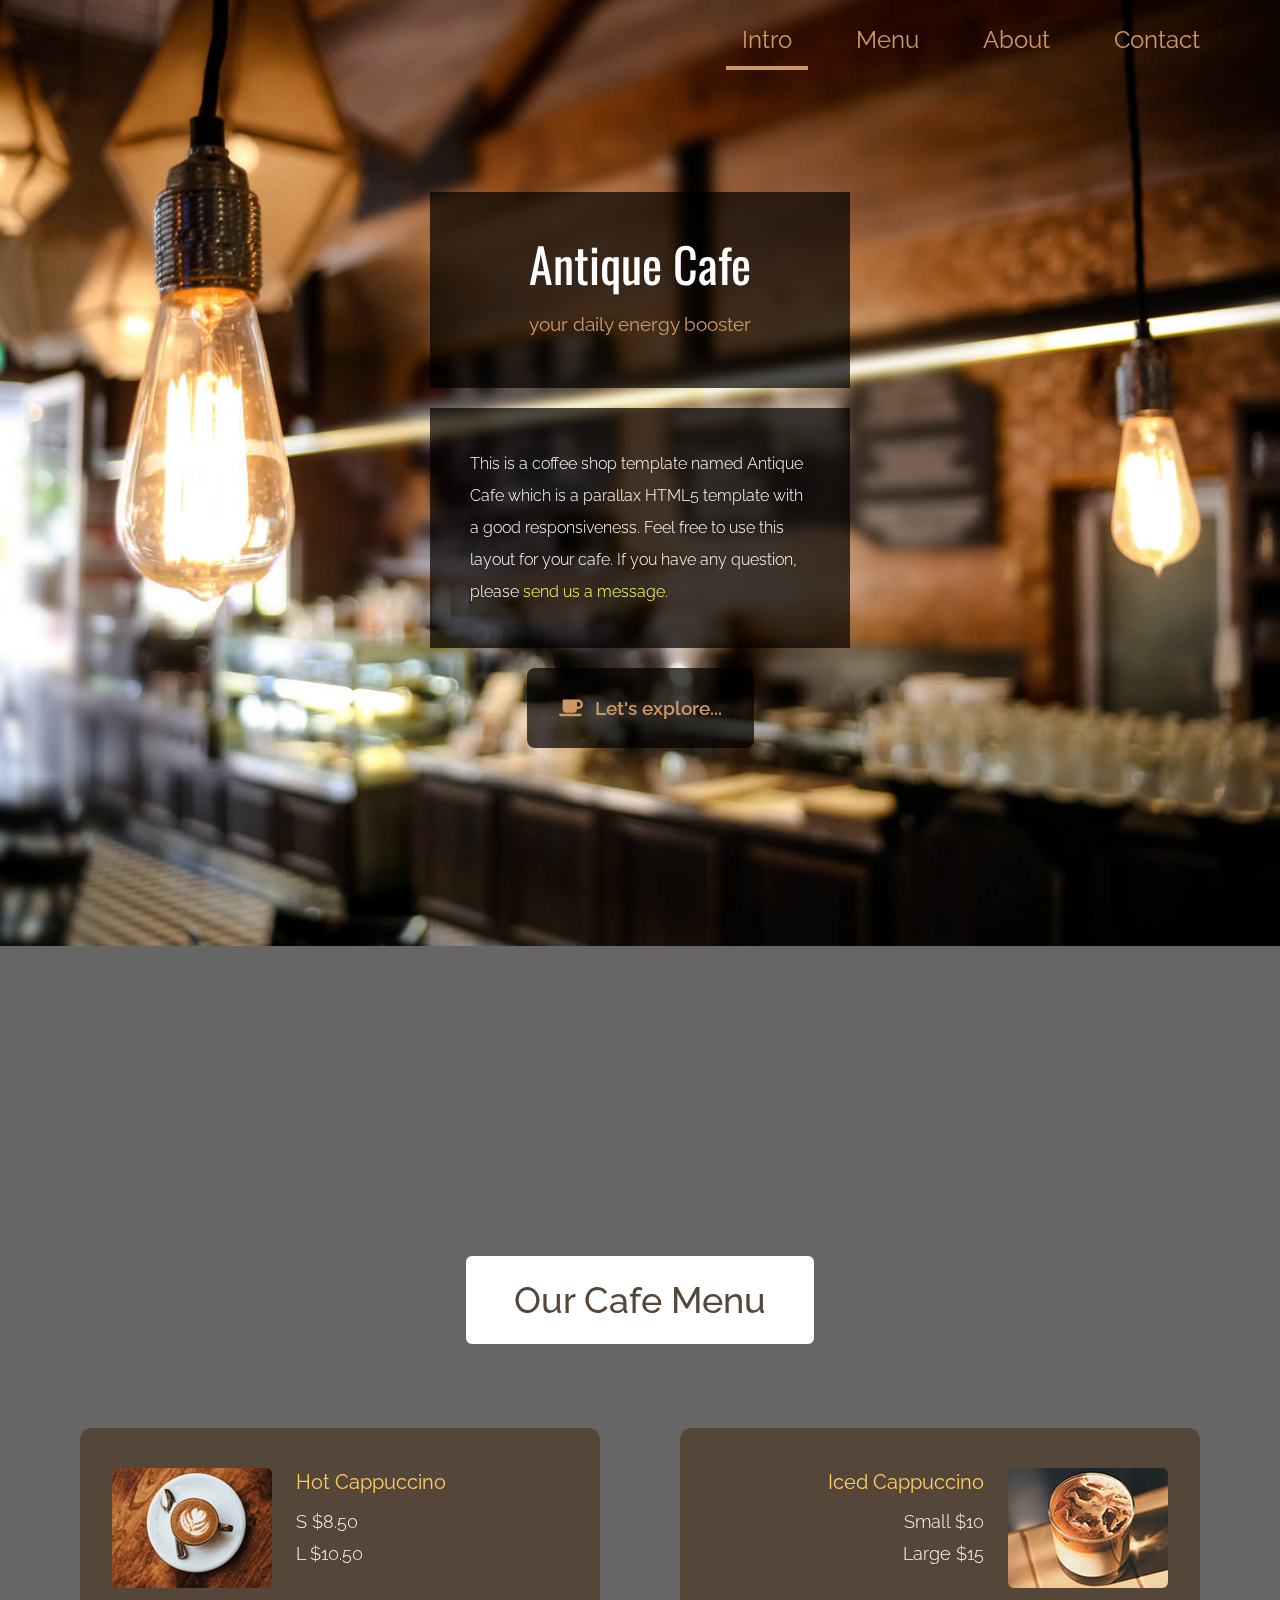
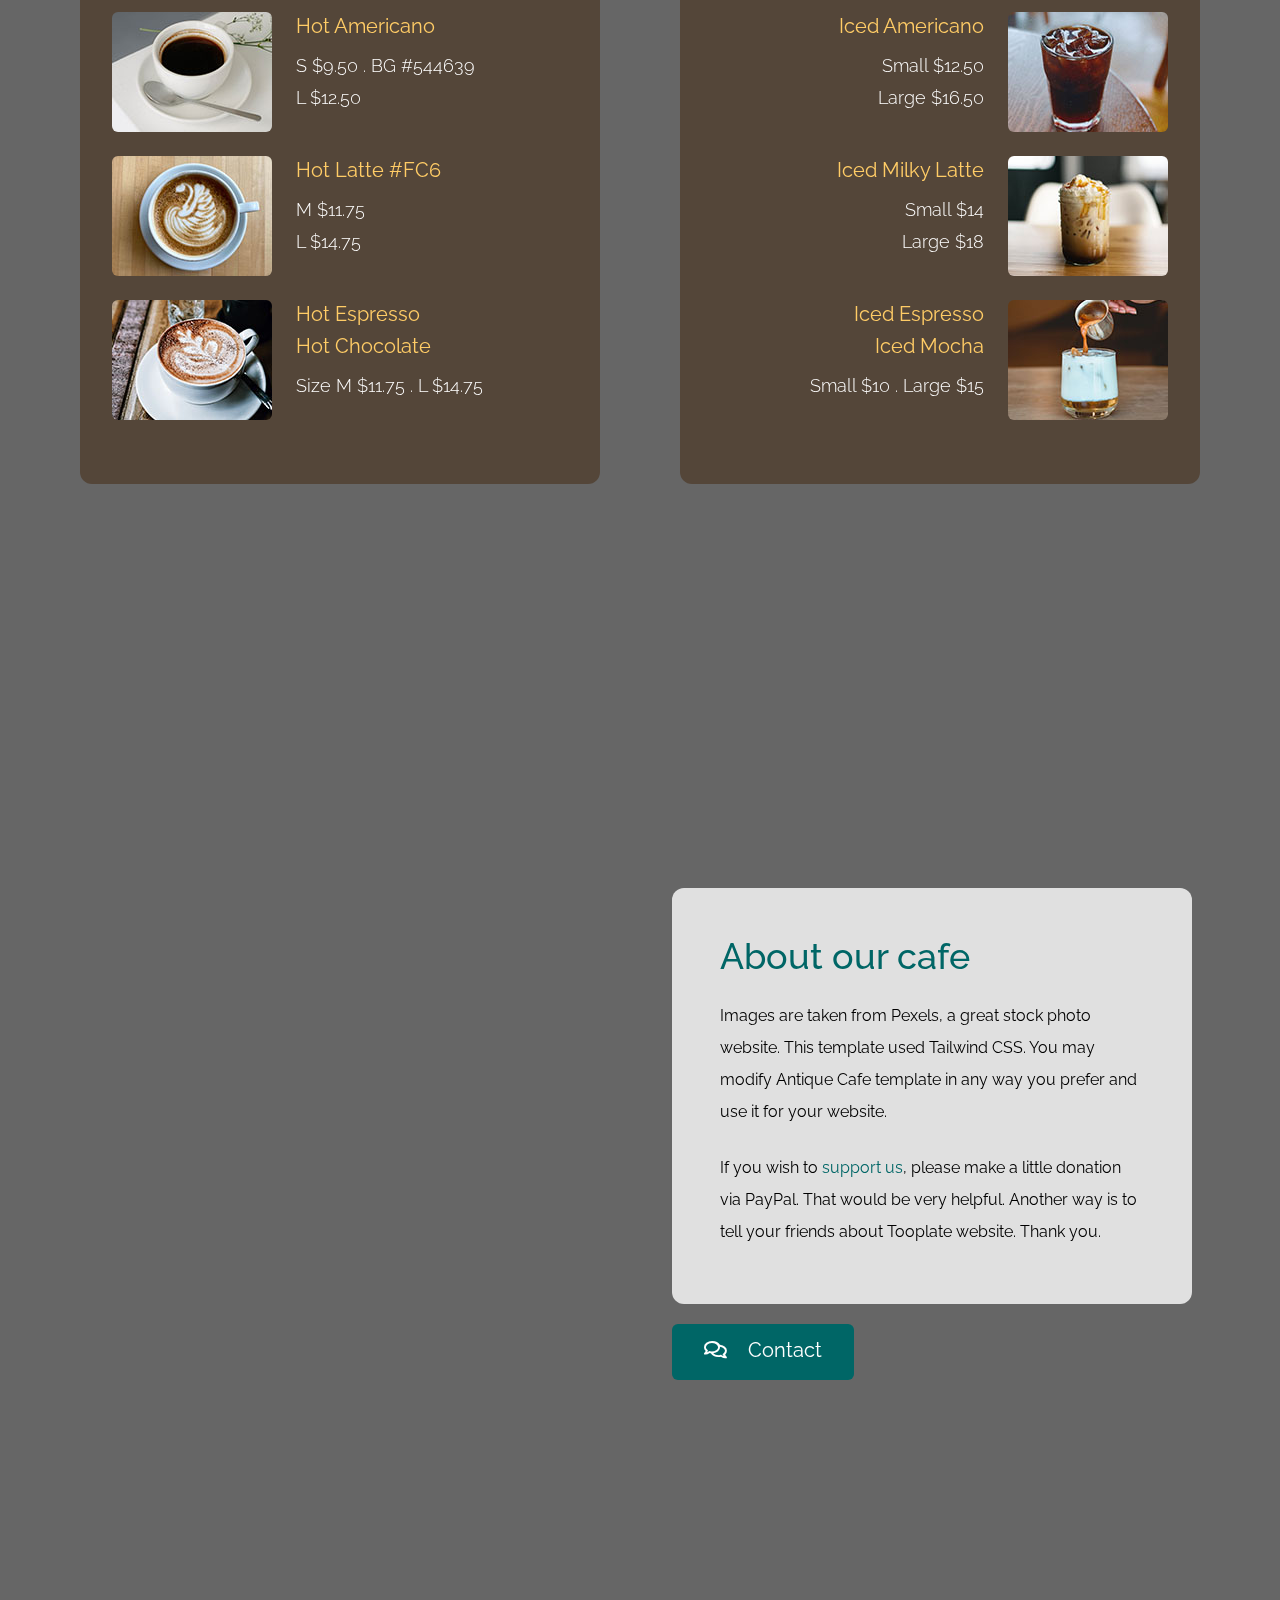
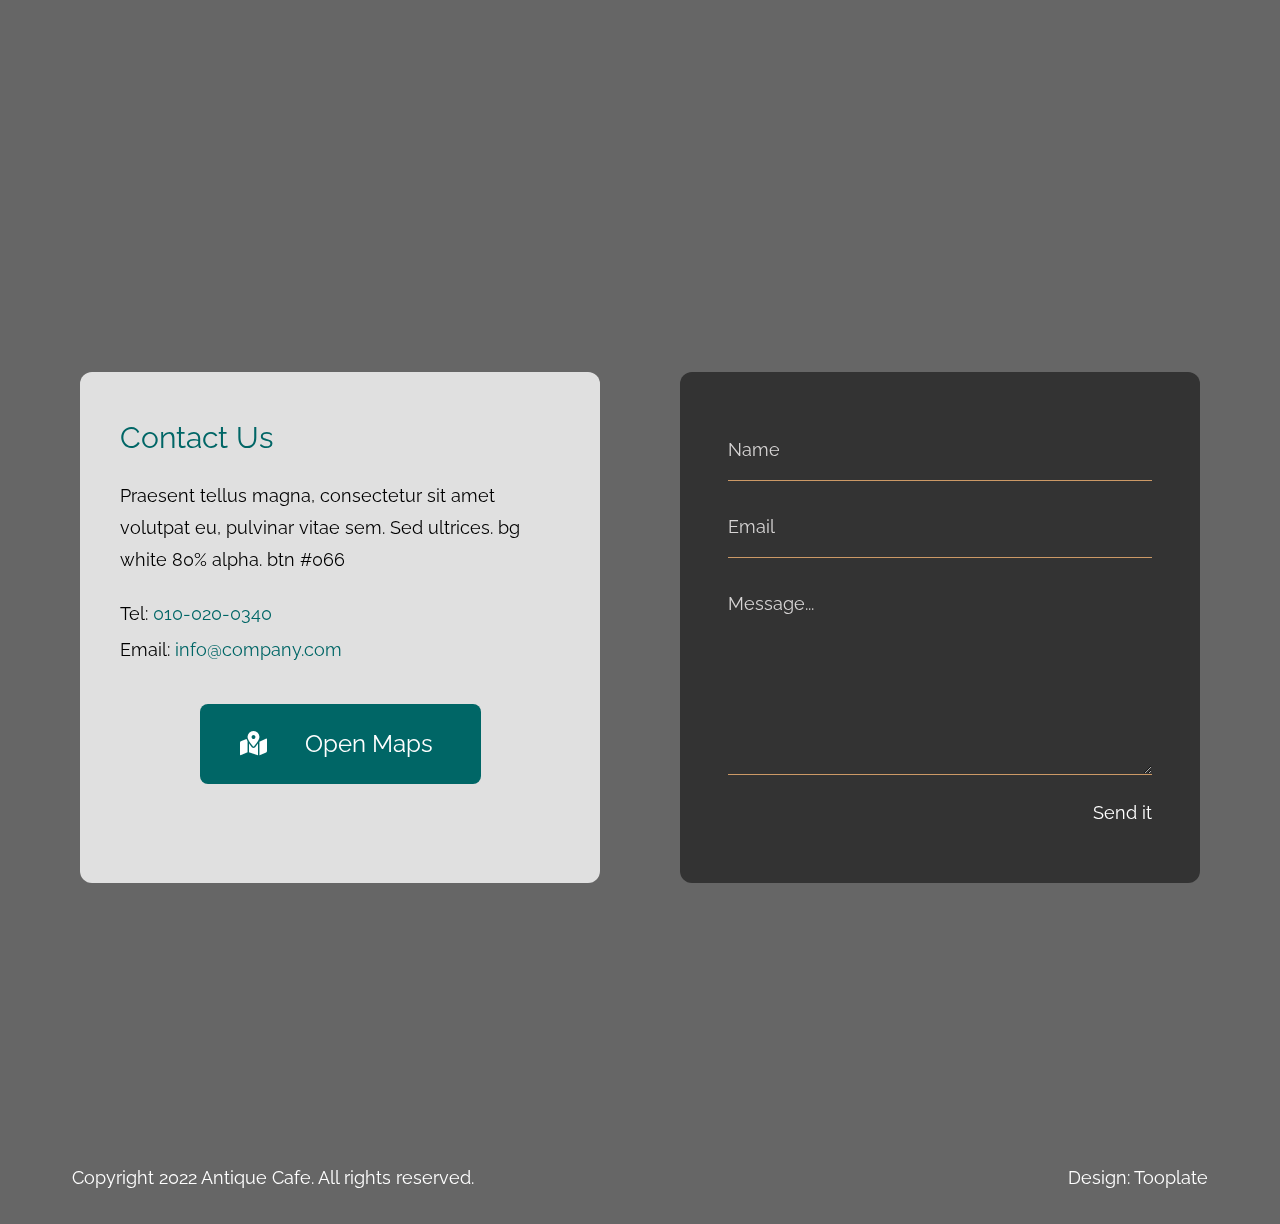
<file: 2126_antique_cafe/index.html>
<!DOCTYPE html>
<html lang="en">
<head>
    <meta charset="UTF-8">
    <meta http-equiv="X-UA-Compatible" content="IE=edge">
    <meta name="viewport" content="width=device-width, initial-scale=1.0">
    <title>Antique Bakery Cafe HTML Template by Tooplate</title>
    <link rel="preconnect" href="https://fonts.googleapis.com">
    <link rel="preconnect" href="https://fonts.gstatic.com" crossorigin>
    <link href="https://fonts.googleapis.com/css2?family=Raleway:wght@300;400;500;600&family=Oswald:wght@600&display=swap" rel="stylesheet">
    <link rel="stylesheet" href="css/all.min.css"> <!-- fontawesome -->
    <!-- <link href="https://unpkg.com/tailwindcss@^2/dist/tailwind.min.css" rel="stylesheet"> -->
    <link rel="stylesheet" href="css/tailwind.css">
    <link rel="stylesheet" href="css/tooplate-antique-cafe.css">
    
<!--

Tooplate 2126 Antique Cafe

https://www.tooplate.com/view/2126-antique-cafe

-->
</head>
<body>    
    <!-- Intro -->
    <div id="intro" class="parallax-window" data-parallax="scroll" data-image-src="img/antique-cafe-bg-01.jpg">
        <nav id="tm-nav" class="fixed w-full">
            <div class="tm-container mx-auto px-2 md:py-6 text-right">
                <button class="md:hidden py-2 px-2" id="menu-toggle"><i class="fas fa-2x fa-bars tm-text-gold"></i></button>
                <ul class="mb-3 md:mb-0 text-2xl font-normal flex justify-end flex-col md:flex-row">
                    <li class="inline-block mb-4 mx-4"><a href="#intro" class="tm-text-gold py-1 md:py-3 px-4">Intro</a></li>
                    <li class="inline-block mb-4 mx-4"><a href="#menu" class="tm-text-gold py-1 md:py-3 px-4">Menu</a></li>
                    <li class="inline-block mb-4 mx-4"><a href="#about" class="tm-text-gold py-1 md:py-3 px-4">About</a></li>
                    <li class="inline-block mb-4 mx-4"><a href="#contact" class="tm-text-gold py-1 md:py-3 px-4">Contact</a></li>
                </ul>
            </div>            
        </nav>
        <div class="container mx-auto px-2 tm-intro-width">
            <div class="sm:pb-60 sm:pt-48 py-20">
                <div class="bg-black bg-opacity-70 p-12 mb-5 text-center">
                    <h1 class="text-white text-5xl tm-logo-font mb-5">Antique Cafe</h1>
                    <p class="tm-text-gold tm-text-2xl">your daily energy booster</p>
                </div>    
                <div class="bg-black bg-opacity-70 p-10 mb-5">
                    <p class="text-white leading-8 text-sm font-light">
                        This is a coffee shop template named Antique Cafe which is a parallax HTML5 template with a good responsiveness.
                        Feel free to use this layout for your cafe.
                    	If you have any question, please <a rel="nofollow" href="https://www.tooplate.com/contact" target="_parent">send us a message</a>. </p>
                </div>
                <div class="text-center">
                    <div class="inline-block">
                        <a href="#menu" class="flex justify-center items-center bg-black bg-opacity-70 py-6 px-8 rounded-lg font-semibold tm-text-2xl tm-text-gold hover:text-gray-200 transition">
                            <i class="fas fa-coffee mr-3"></i>
                            <span>Let's explore...</span>                        
                        </a>
                    </div>                    
                </div>                
            </div>
        </div>        
    </div>
    <!-- Cafe Menu -->
    <div id="menu" class="parallax-window" data-parallax="scroll" data-image-src="img/antique-cafe-bg-02.jpg">
        <div class="container mx-auto tm-container py-24 sm:py-48">
            <div class="text-center mb-16">
                <h2 class="bg-white tm-text-brown py-6 px-12 text-4xl font-medium inline-block rounded-md">Our Cafe Menu</h2>
            </div>            
            <div class="flex flex-col lg:flex-row justify-around items-center">
                <div class="flex-1 m-5 rounded-xl px-4 py-6 sm:px-8 sm:py-10 tm-bg-brown tm-item-container">
                    <div class="flex items-start mb-6 tm-menu-item">
                        <img src="img/menu-item-1.jpg" alt="Image" class="rounded-md">
                        <div class="ml-3 sm:ml-6">
                            <h3 class="text-lg sm:text-xl mb-2 sm:mb-3 tm-text-yellow">Hot Cappuccino</h3>
                            <div class="text-white text-md sm:text-lg font-light mb-1">S $8.50</div>
                            <div class="text-white text-md sm:text-lg font-light">L $10.50</div>
                        </div>                    
                    </div>
                    <div class="flex items-start mb-6 tm-menu-item">
                        <img src="img/menu-item-2.jpg" alt="Image" class="rounded-md">
                        <div class="ml-3 sm:ml-6">
                            <h3 class="text-lg sm:text-xl mb-2 sm:mb-3 tm-text-yellow">Hot Americano</h3>
                            <div class="text-white text-md sm:text-lg font-light mb-1">S $9.50 . BG #544639</div>
                            <div class="text-white text-md sm:text-lg font-light">L $12.50</div>
                        </div>                    
                    </div>
                    <div class="flex items-start mb-6 tm-menu-item">
                        <img src="img/menu-item-3.jpg" alt="Image" class="rounded-md">
                        <div class="ml-3 sm:ml-6">
                            <h3 class="text-lg sm:text-xl mb-2 sm:mb-3 tm-text-yellow">Hot Latte #FC6</h3>
                            <div class="text-white text-md sm:text-lg font-light mb-1">M $11.75</div>
                            <div class="text-white text-md sm:text-lg font-light">L $14.75</div>
                        </div>                    
                    </div>
                    <div class="flex items-start mb-6 tm-menu-item">
                        <img src="img/menu-item-4.jpg" alt="Image" class="rounded-md">
                        <div class="ml-3 sm:ml-6">
                            <h3 class="text-lg sm:text-xl tm-text-yellow mb-1">Hot Espresso</h3>
                            <h3 class="text-lg sm:text-xl mb-2 sm:mb-3 tm-text-yellow">Hot Chocolate</h3>
                            <div class="text-white text-md sm:text-lg font-light">Size M $11.75 . L $14.75</div>
                        </div>                    
                    </div>
                </div>
                <div class="flex-1 m-5 rounded-xl px-4 py-6 sm:px-8 sm:py-10 tm-bg-brown tm-item-container">
                    <div class="flex items-start justify-end mb-6 tm-menu-item-2">
                        <div class="text-right mr-6">
                            <h3 class="text-lg sm:text-xl mb-2 sm:mb-3 tm-text-yellow">Iced Cappuccino</h3>
                            <div class="text-white text-md sm:text-lg font-light mb-1">Small $10</div>
                            <div class="text-white text-md sm:text-lg font-light">Large $15</div>
                        </div>
                        <img src="img/menu-item-5.jpg" alt="Image" class="rounded-md">                   
                    </div>
                    <div class="flex items-start justify-end mb-6 tm-menu-item-2">
                        <div class="text-right mr-6">
                            <h3 class="text-lg sm:text-xl mb-2 sm:mb-3 tm-text-yellow">Iced Americano</h3>
                            <div class="text-white text-md sm:text-lg font-light mb-1">Small $12.50</div>
                            <div class="text-white text-md sm:text-lg font-light">Large $16.50</div>
                        </div>
                        <img src="img/menu-item-6.jpg" alt="Image" class="rounded-md">                    
                    </div>
                    <div class="flex items-start justify-end mb-6 tm-menu-item-2">
                        <div class="text-right mr-6">
                            <h3 class="text-lg sm:text-xl mb-2 sm:mb-3 tm-text-yellow">Iced Milky Latte</h3>
                            <div class="text-white text-md sm:text-lg font-light mb-1">Small $14</div>
                            <div class="text-white text-md sm:text-lg font-light">Large $18</div>
                        </div>   
                        <img src="img/menu-item-7.jpg" alt="Image" class="rounded-md">                 
                    </div>
                    <div class="flex items-start justify-end mb-6 tm-menu-item-2">                    
                        <div class="text-right mr-6">
                            <h3 class="text-lg sm:text-xl tm-text-yellow mb-1">Iced Espresso</h3>
                            <h3 class="text-lg sm:text-xl mb-2 sm:mb-3 tm-text-yellow">Iced Mocha</h3>
                            <div class="text-white text-md sm:text-lg font-light">Small $10 . Large $15</div>
                        </div> 
                        <img src="img/menu-item-8.jpg" alt="Image" class="rounded-md">                   
                    </div>
                </div>
            </div>
        </div>        
    </div>
    <div id="about" class="parallax-window" data-parallax="scroll" data-image-src="img/antique-cafe-bg-03.jpg">
        <div class="container mx-auto tm-container py-24 sm:py-48">
            <div class="tm-item-container sm:ml-auto sm:mr-12 mx-auto sm:px-0 px-4">
                <div class="bg-white bg-opacity-80 p-12 pb-14 rounded-xl mb-5">
                    <h2 class="mb-6 tm-text-green text-4xl font-medium">About our cafe</h2>
                    <p class="mb-6 text-base leading-8">
                        Images are taken from Pexels, a great stock photo website. This template used Tailwind CSS. You may modify Antique Cafe template in any way you prefer and use it for your website.
                  </p>
                    <p class="text-base leading-8">
                        If you wish to <a rel="nofollow" href="https://www.tooplate.com/contact" target="_parent">support us</a>, please make a little donation via PayPal. That would be
                    very helpful. Another way is to tell your friends about Tooplate website. Thank you. </p>
                </div>
                <a href="#contact" class="inline-block tm-bg-green transition text-white text-xl pt-3 pb-4 px-8 rounded-md">
                    <i class="far fa-comments mr-4"></i>
                    Contact
                </a>
            </div>           
        </div>        
    </div>
    <div id="contact" class="parallax-window relative" data-parallax="scroll" data-image-src="img/antique-cafe-bg-04.jpg">
        <div class="container mx-auto tm-container pt-24 pb-48 sm:py-48">
            <div class="flex flex-col lg:flex-row justify-around items-center lg:items-stretch">
                <div class="flex-1 rounded-xl px-10 py-12 m-5 bg-white bg-opacity-80 tm-item-container">
                    <h2 class="text-3xl mb-6 tm-text-green">Contact Us</h2>
                    <p class="mb-6 text-lg leading-8">
                        Praesent tellus magna, consectetur sit amet volutpat eu, pulvinar vitae sem.
                        Sed ultrices. bg white 80% alpha. btn #066    
                    </p>
                    <p class="mb-10 text-lg">
                        <span class="block mb-2">Tel: <a href="tel:0100200340" class="hover:text-yellow-600 transition">010-020-0340</a></span>
                        <span class="block">Email: <a href="mailto:info@company.com" class="hover:text-yellow-600 transition">info@company.com</a></span>                        
                    </p>
                    <div class="text-center">
                        <a href="https://www.google.com/maps" class="inline-block text-white text-2xl pl-10 pr-12 py-6 rounded-lg transition tm-bg-green">
                            <i class="fas fa-map-marked-alt mr-8"></i>
                            Open Maps
                        </a>
                    </div>                    
                </div>
                <div class="flex-1 rounded-xl p-12 pb-14 m-5 bg-black bg-opacity-50 tm-item-container">
                    <form action="" method="POST" class="text-lg">
                        <input type="text" name="name" class="input w-full bg-black border-b bg-opacity-0 text-white px-0 py-4 mb-4 tm-border-gold" placeholder="Name" required="" />
                        <input type="email" name="email" class="input w-full bg-black border-b bg-opacity-0 text-white px-0 py-4 mb-4 tm-border-gold" placeholder="Email" required="" />
                        <textarea rows="6" name="message" class="input w-full bg-black border-b bg-opacity-0 text-white px-0 py-4 mb-4 tm-border-gold" placeholder="Message..." required=""></textarea>
                        <div class="text-right">
                            <button type="submit" class="text-white hover:text-yellow-500 transition">Send it</button>
                        </div>                        
                      </form>
                </div>
            </div>
            <footer class="absolute bottom-0 left-0 w-full">
                <div class="text-white container mx-auto tm-container p-8 text-lg flex flex-col md:flex-row justify-between">
                    <span>Copyright 2022 Antique Cafe. All rights reserved.</span>
                    <span class="mt-5 md:mt-0">Design: <a href="https://www.tooplate.com" target="_parent">Tooplate</a></span>
                </div>                
            </footer>
        </div>        
    </div>    

    <script src="js/jquery-3.6.0.min.js"></script>
    <script src="js/parallax.min.js"></script>
    <script src="js/jquery.singlePageNav.min.js"></script>
    <script>

        function checkAndShowHideMenu() {
            if(window.innerWidth < 768) {
                $('#tm-nav ul').addClass('hidden');                
            } else {
                $('#tm-nav ul').removeClass('hidden');
            }
        }

        $(function(){
            var tmNav = $('#tm-nav');
            tmNav.singlePageNav();

            checkAndShowHideMenu();
            window.addEventListener('resize', checkAndShowHideMenu);

            $('#menu-toggle').click(function(){
                $('#tm-nav ul').toggleClass('hidden');
            });

            $('#tm-nav ul li').click(function(){
                if(window.innerWidth < 768) {
                    $('#tm-nav ul').addClass('hidden');
                }                
            });

            $(document).scroll(function() {
                var distanceFromTop = $(document).scrollTop();

                if(distanceFromTop > 100) {
                    tmNav.addClass('scroll');
                } else {
                    tmNav.removeClass('scroll');
                }
            });
            
            document.querySelectorAll('a[href^="#"]').forEach(anchor => {
                anchor.addEventListener('click', function (e) {
                    e.preventDefault();

                    document.querySelector(this.getAttribute('href')).scrollIntoView({
                        behavior: 'smooth'
                    });
                });
            });
        });
    </script>
</body>
</html>
</file>
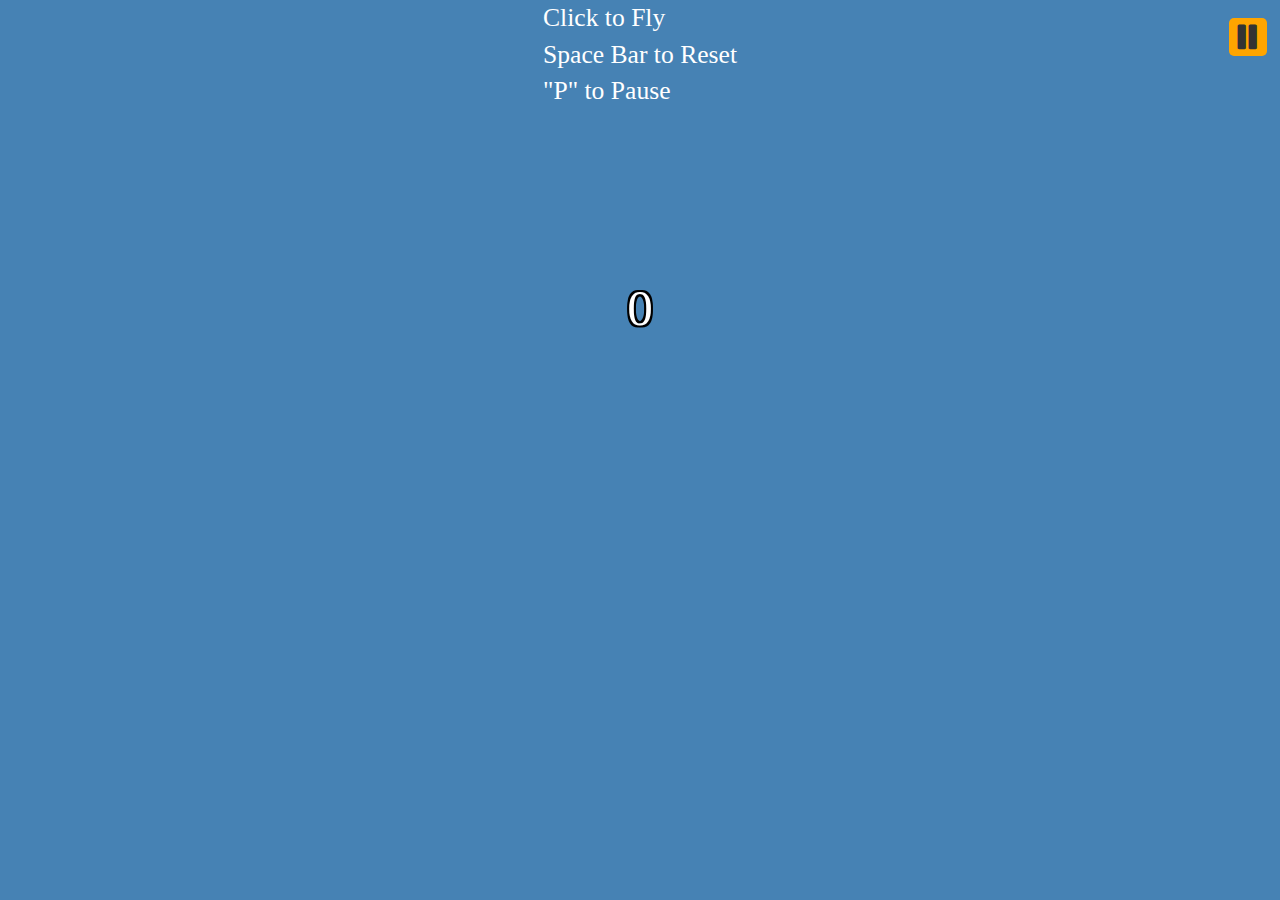
<file: kishan.html>
<html>
	<head>
		<style>
            /* Load the flappybird font from an external source */
            @font-face {
                font-family: flappybird;
                src: url('http://www.mediafont.com/storage/contents/3184/font.eot'); /* IE */ 
                src: url('http://www.mediafont.com/storage/contents/3184/04B_19__.TTF'); /* non-IE */ 
            }
            
			body{
				margin: 0; /* Make sure the body has 0 margin initially */
				width:100%; /* Define we're using full width of the browser */
				height:100%; /* Define we're using full height of the browser */
                overflow: hidden; /* Hide scrollbars */
			}
			#Canvas{
                position:relative; /* Position relative, so all absolute items will be "contained"" through here */
				width: 100%; /* Define that we're using the full width of the body */
				height: 100%; /* Define that we're using the full width of the body */
				background: steelblue; /* Temporary color background */
			}
			#Birdy{
                /* Ratio is about 1.449 (Width/Height) */
		width: 2.9%;
                padding-bottom: 2%;
                
                
                background-image: url('http://flappybird.io/img/bird.png');
                
                background-size: 300%; /* Make the width 300% of the current width, so that only 1 frame fits and the other 2 frames are hidden */
				
				position:absolute; /* Absolutely positioned, so it's out of flow of regular elements, position wherever we'd like */
				top: 50%; /* We're going to be around middle of the screen (a bit lower due to height)*/
				left: 20%; /* We're going to be at around 20% left of the screen */
                
                z-index: 150; /* Display in front of pipes even after getting hit by them */
			}
            
            .FallenBirdy{
                -webkit-transform:rotate(90deg);
                -moz-transform:rotate(90deg);
                -ms-transform:rotate(90deg);
                -o-transform:rotate(90deg);
                transform:rotate(90deg);
            }
            
            #PauseButton{
                position:absolute;
                /* Position button so it's not hugging the screen edge */
                top: 2%; 
                right: 1%;
                
                width: 3%; /* Make the width scale with the canvas size */
                height: 0; /* Set an initial 0 height */
                 /* Use padding of same width% to create a square
                 Padding uses percentages based on width, so we're going to use padding that'll add up to 3%*/
                padding-top: 1.25%;
                padding-bottom: 1.75%;
                
                background: orange;
                
                border-radius: 5px; /*Rounded corners*/
                
                font-size: 2.6vw; /* Scale Font to 3% of ViewPort*/
                text-align: center; /* Horiziontally center pause text */
                
                z-index: 50; /* Make it lay on top of the pipes */
                
                cursor:pointer; /* Make it appear like it's a button so the cursor turns into a hand when hovered */
            }
            #PauseButton span{
                line-height: 3%; /*Vertically center the pause text */
                margin-left: 3%; /* Adjust pause text position */
            }
            
            .Pipe{
                position:absolute; /* Position it absolutely, not in document flow */
                top: 0; /* Hug the top of the screen */
                left: 100%; /* Start off the screen */
                
                width: 5%; /* Arbitrary pipe percentage */
                
                background: greenyellow;
                
                animation: PipeMovement 15s linear; /* Run the movement animation in 15 seconds linearly */
                -webkit-animation: PipeMovement 15s linear; /* webkit prefix */
            }
            
            @keyframes PipeMovement{
                from {left: 100%} /* Define that we'll start at position 100% left (off screen to the right) */
                to {left: -25%} /* Define that we'll end at -25% left (off screen to the left) */
            }
            @-webkit-keyframes PipeMovement{ /* webkit prefix */
                from {left: 100%}
                to {left: -25%}
            }
            
            /* Pause the animation when the user hits the pause button */
            .paused {
                -ms-animation-play-state:paused;
                -o-animation-play-state:paused;
                -moz-animation-play-state:paused;
                -webkit-animation-play-state:paused;
                animation-play-state: paused;
             }
             
             /* Prevents the user from highlighting elements we don't want highlighted' */
             .noSelect{
                 -webkit-touch-callout: none;
                -webkit-user-select: none;
                -khtml-user-select: none;
                -moz-user-select: none;
                -ms-user-select: none;
                user-select: none;
             }
             
             #LostScoreScreen{
                 /* Position the score box so it's perfectly centered on screen */
                position: relative; /* Position relative inside the absolute container */
                left: -50%; /* Move it so half of it is left of the center */
                margin-top: -70%; /* Raise it so that it's about center */
                
                padding: 5px 0px 5px 12px; /* Center the text properly and give it a bit of space */
                
                background: #ded895; /* Random color, kinda matches flappy bird */
                
                border-radius: 4%; /* Give it rounded edges */
                border: 2px solid black; /* 2px thick black border for the score screen */
                
                text-align: center; /* Horiziontally center the text */
                
                display: none; /* Hide initially */
                
                font-family: flappybird; /* Use the flappybird font for the score */
                font-size: 2vw; /* Scale the font to 2% of viewport */
                
                color:white; /* White font */                
                text-shadow: /* Give it a 2px of "text shadow" to act as an outline to the score text */
                    -2px -2px 0 #000,  
                    2px -2px 0 #000,
                    -2px 2px 0 #000,
                    2px 2px 0 #000;
                
                z-index: 150; /* Pop the box above the pipes */
             }
             
             #CurrentScoreCard{
                 /* Position the score box so it's perfectly centered on screen */
                position: relative; /* Position relative inside the absolute container */
                left: -50%; /* Move it so half of it is left of the center */
                margin-top: -700%; /* Raise it so that it's above center */
                                
                text-align: center; /* Horiziontally center the text */
                
                font-family: flappybird; /* Use the flappybird font for the score */
                font-size: 4vw; /* Scale the font to 2% of viewport */
                
                color:white; /* White font */                
                text-shadow: /* Give it a 2px of "text shadow" to act as an outline to the score text */
                    -2px -2px 0 #000,  
                    2px -2px 0 #000,
                    -2px 2px 0 #000,
                    2px 2px 0 #000;
                
                z-index: 50; /* Raise above the pipes */
             }
            
            
            #DebugInfo{
                position: absolute;
                top: 0; left: 0;
                width: 150px;
                height: 250px;
                z-index: 25;
                background: gray;
                opacity: 0.7;
                color:white;     
                display:none;
            }
		</style>
        
		<!-- Bootstrap CSS from MaxCDN -->
        <link rel="stylesheet" href="http://netdna.bootstrapcdn.com/bootstrap/3.1.1/css/bootstrap.min.css">
	</head>
	<body>
		<div id="Canvas">
            <!-- Inline CSS -->
            
            <div id="InstructionBox" style="position: absolute; left: 50%; display:none;">
                <div style="position: relative; left: -50%; z-index: 150; font-family:flappybird; color:white; font-size: 2vw;" class="noSelect">
                    Click to Fly <br>
                    Space Bar to Reset <br>
                    "P" to Pause
                </div>
            </div>
                        
            <div style="position: absolute; left: 50%; top: 50%;">
                <div id="CurrentScoreCard" class="noSelect">
                    <span id="CurrentScore">0</span>
                </div>
            </div>
            
            <div style="position: absolute; left: 50%; top: 50%;">
                <div id="LostScoreScreen" class="noSelect">
                    <span>Score</span>
                    <br>
                    <span id="FinalScore">0</span>
                    <br>
                    <span>Best</span>
                    <br>
                    <span id="BestScore">0</span>
                    <br>
                    <button id="ResetButton" type="button" class="btn btn-warning">Reset</button>
                </div>
            </div>
            
            <div id="DebugInfo" class="noSelect"></div>
			<div id="Birdy" style=" background-position-x: 400%;">
			</div>
            <div id="PauseButton" class="noSelect">
                <span class="glyphicon glyphicon-pause"></span>
            </div>
		</div>
		
        <!-- jQuery from Google CDN -->
		<script src="http://ajax.googleapis.com/ajax/libs/jquery/1.11.0/jquery.min.js"></script>
		<script>
			$(function(){
                $('#InstructionBox').slideDown(); //Slide down the instructions box
                setTimeout(function(){ $('#InstructionBox').slideUp(); }, 5000); //Make it slide up after 5 seconds
                
                var canvasObject = $('#Canvas');
                
                var gameLoopIntervalID = 0;
                var Paused = true;
                
                var Lost = false;
                
                function pauseGame(){
                    clearInterval(gameLoopIntervalID); //Stop the timer
                    $('.Pipe').addClass('paused'); //Pause the CSS3 animation so the pipes don't move.
                    $('#PauseButton span').removeClass('glyphicon-pause').addClass('glyphicon-play'); //Swap out the pause text with the play text
                    Paused = true; //Set paused flag to true
                }
                
                function startGame(){
                    if(Lost){
                        return; //Don't unpause if we're already dead
                    }
                    //Run the gameLoop every 100ms and save the ID for stopping
                    gameLoopIntervalID = setInterval(function(){gameLoop();}, 30);
                    $('.Pipe').removeClass('paused'); //Unpause the CSS3 animations
                    $('#PauseButton span').removeClass('glyphicon-play').addClass('glyphicon-pause'); //Swap out the play text with the pause text
                    Paused = false; //Set pause flag to false
                }
                
                function endGame(){
                    Lost = true; //Set the lost flag to true, so they can't unpause;
                    pauseGame(); //"Pause" the game              
                    var cookieScore = getCookie('HighScore');      
                    console.log(Math.max(CurrentScore,cookieScore));
                    console.log(cookieScore);
                    setCookie('HighScore', Math.max(CurrentScore,cookieScore), 30000); //Store the highest score between current score and saved score
                    Birdy.BirdyObject.animate({top:'90%'}, 1500, 'linear'); //Drop our birdy
                    $('#FinalScore').html(CurrentScore); //Update the current score
                    $('#BestScore').html(Math.max(CurrentScore,cookieScore)); //Update the current score
                    $('#LostScoreScreen').slideDown(); //Have a nice slideDown for the score screen
                }
                
                function resetGame(){
                    pauseGame(); //Pause the game first, so we'll kill the last game loop
                    $('.Pipe').remove(); //Remove all pipes
                    Lost = false; //Reset the lost flag
                    CurrentScore = 0; //Reset the score
                    Birdy.Reset(); //Reset the bird object
                    startGame(); //Restart the game loop                    
                    $('#LostScoreScreen').slideUp(); //Have a nice slideUp for the score screen
                }
                
                //Toggle the pause function
                function togglePause(){
                    if(!Paused){
                        pauseGame();
                    }else{
                        startGame();
                    }
                }                            
                
                var CurrentScore = 0;
                
                $('#PauseButton').mousedown(function(event){
                    event.stopPropagation(); //Don't allow the click to register as a "jump" command, by stopping it's propagation through the DOM tree.
                    togglePause(); //Toggle the pause.
                });
                
                $('#ResetButton').click(function(){
                    resetGame();
                });
                
				canvasObject.mousedown(function(){
					Birdy.jump(); //Jump when the user clicks
				});
                
                $('body').keydown(function(event){
                    if(event.which == 32){
                        resetGame();
                    }
                    if(event.which == 80){
                        togglePause(); //Toggle the pause.
                    }
                });
                
                //Count how many gameLoops have passed
                var gameLoopCounter = 0;
                
                function gameLoop(){
                    
                    if(gameLoopCounter % 2 === 0){ //Reduce to every 2 loops to improve performance
                        incrementScore();
                        checkCollisions();
                    }
                    
                    isInBound(Birdy.BirdyObject, canvasObject);
                    Birdy.fall();
                    
                    //TODO: Add decrease time between pipes as score increases
                    if(gameLoopCounter%90 === 0){
                        addPipe(); //Add a pipe every 90 loops ~2.7 seconds
                        cleanPipes(); //Remove pipes as well
                    }
                    
                    if(gameLoopCounter%7 === 0){ //Flap the wings every 7 loops
                        Birdy.flapWings();
                    }
                    
                    gameLoopCounter++;
                }
                
				var Birdy = new (function(){
					var selectorObject = $('#Birdy');
					
					var jumping = false;
					
					var gravVeloc = 0;
					
					var gravAccel = 0.3;
                    
                    var terminalVelocity = 5;
                    
                    //Current angle of the bird
                    var Angle = 0;
                    
                    //Wing flap counter
                    var WingPosition = 0;
                    
                    //Sequence of the wing flapping
                    var WingPositions = [0, 1, 2, 1];
					
                    this.Reset = function(){
                        jumping = false;
                        gravVeloc = 0;
                        Angle = 0;
                        WingPosition = 0;
                        selectorObject.stop().rotate(0).css('top','50%');
                    }
                    
					this.fall = function(){
						if(!jumping){ //Check if we're jumping
							//If we're currently not jumping
							selectorObject.stop().animate({top:'+='+gravVeloc+'%'}, 30, 'linear'); //Stop any current animations and then drop the bird by Velocity%
							gravVeloc += gravAccel; //Add the acceleration scalar to the velocity scalar.
                            //Limit the maximum velocity of the bird
                            if(gravVeloc>terminalVelocity){
                                gravVeloc = terminalVelocity;
                            }
                            var AdjustedAngle = Angle+15*(gravVeloc/terminalVelocity)^2;
                            adjustAngle(Math.min(AdjustedAngle,90));
                            $('#DebugInfo').html('Gravity: '+gravVeloc);
						}else{
							gravVeloc = 0; //Reset the falling velocity.
							//console.log('Grav Disabled');
						}
					};
					
					this.jump = function(){
                        if(Paused){ //If we're paused, don't let our bird jump
                            return;
                        }
						jumping = true; //Set that we're jumping right now
                        adjustAngle(-45);
						selectorObject.stop().animate({top:'-=9%'}, 100, 'linear', function(){ //stop any current animations and "Jump" up 9% in 100ms linearly.
							jumping = false; //Set our jumping flag to false right after our jump
							Birdy.fall(); //Run the fall immediately 
						});
					};
                    
                    this.flapWings = function(){
                        WingPosition++; //Increment wing flapping counter
                        
                        if(Angle > 45){ //If the bird is falling, put the wings back to center
                            WingPosition = 1;
                        }
                        
                        selectorObject.css("background-position-x", WingPositions[WingPosition%4]*50 + "%"); //Move the backgroud position of the bird to animate the flapping
                    }
                    
                    function adjustAngle(angle){
                        selectorObject.rotate(angle); //Rotate the bid
                        Angle = angle; //Set the current angle of the bird so we can read it
                    }
                    
                    
                    this.BirdyObject = selectorObject;
				});
                
                //Generate a new pipe
                function addPipe(){
                    var PipeGap = 30, //Gap between pipes in %
                            MinPipeHeight = 5; //Minimum pipe height, so the pipes are still okay sized.
                    
                    var MaxTopPipeHeight = 100-PipeGap-2*MinPipeHeight; //Max height the top pipe can be                    
                    var TopPipeHeight = Math.random()*MaxTopPipeHeight+MinPipeHeight; //Actual top pipe height, which is random.
                    var BottomPipeTop = TopPipeHeight+PipeGap; //This calculates where the bottom pipe would be in position
                    var BottomPipeHeight = 100-BottomPipeTop; //This calculates how tall the bottom pipe should be
                    
                    //Let's create the top pipe, give it the correct height, and add it to the canvas. Mark them as non-scored.  
                    $('<div/>').addClass('Pipe').css('height',TopPipeHeight+'%').data('scored', false).appendTo(canvasObject); 
                    //And now the bottom pipe, but this time we need to tell how far from the top it is, and how tall it is as well. Mark them as non-scored.           
                    $('<div/>').addClass('Pipe BottomPipe').css({height:BottomPipeHeight+'%',top: BottomPipeTop+'%'}).data('scored', false).appendTo(canvasObject); 
                    
                }
                
                //Delete all the pipes that are already off screen
                function cleanPipes(){
                    $('.Pipe').each(function(){
                        //If the position percentage is less than -20%, it's off the screen
                        if($(this).offset().left/$(this).parent().width() < -0.2){ 
                            $(this).remove();
                        }
                    });
                }
                
                function checkCollisions(){
                    $('.Pipe').each(function(){
                        if(isIntersecting(Birdy.BirdyObject, $(this))){
                            console.log('Hit!');
                            endGame();
                        }
                    });
                }
                
                function isIntersecting(obj1, obj2){
                    //Get the coordinates of the left, top, right, and bottom of the bird and pipe
                    var obj1Dimensions = [obj1.offset().left, obj1.offset().top, obj1.offset().left+obj1.width(), obj1.offset().top+obj1.height()];
                    var obj2Dimensions = [obj2.offset().left, obj2.offset().top, obj2.offset().left+obj2.width(), obj2.offset().top+obj2.height()];
                    
                    /*
                     * It's easier to prove that we aren't intersecting, so we'll
                     * prove that our bird isn't touching any pipes, and then
                     * we'll negate the result to find out if it touching the pipe.                 
                     */
                    
                    return !(obj1Dimensions[3] < obj2Dimensions[1] //If our bird's bottom edge is above the pipe's top edge OR
                            || obj1Dimensions[1] > obj2Dimensions[3] //If our bird's top edge is below the pipe's bottom edge OR
                            || obj1Dimensions[0] > obj2Dimensions[2] //If our bird's left edge is right of the pipe's right edge OR
                            || obj1Dimensions[2] < obj2Dimensions[0] ); //If our bird's right edge is left of the pipe's left edge OR
                    
                }
                
                function isInBound(birdy, canvas){
                    //We're out of bounds if the bottom of the bird is below the bottom of the canvas
                    //OR if the bird's top is above the canvas top
                    if(birdy.offset().top+birdy.height()> canvas.offset().top+canvas.height() || birdy.offset().top<canvas.offset().top){ 
                        console.log('Out of Bounds!'); //Print out that we're out of bounds
                        endGame();
                    }
                }
                
                //Increase the score as the birdy passes a pipe
                function incrementScore(){
                    $('.BottomPipe').each(function(){
                        var BirdyBeakXPos = Birdy.BirdyObject.offset().left + Birdy.BirdyObject.width(); //Calculate the X coordinate of the bird's beak.
                        var PipeRightXPos = $(this).offset().left + $(this).width(); //Calculate the X coordinate of the pipe's right edge.
                        if(!$(this).data('scored') && BirdyBeakXPos>PipeRightXPos){ //If we're ahead of the pipe and we haven't scored on it yet, add to the score.
                            CurrentScore++; //Increment score
                            console.log(CurrentScore); //Write to console the score we currently have for debugging purposes
                            $(this).data('scored', true); //Mark the pipe as scored, so we won't look at it again
                        }
                    });          
                    $('#CurrentScore').html(CurrentScore); //Update current score display
                }
                               
                                
                //Run the start game which starts the gameLoop function
                startGame();     
                
                //jQuery function to set the rotation of an element using the CSS3 transform property.
                jQuery.fn.rotate = function(degrees) {
                    return $(this).css({'-webkit-transform' : 'rotate('+ degrees +'deg)',
                                 '-moz-transform' : 'rotate('+ degrees +'deg)',
                                 '-ms-transform' : 'rotate('+ degrees +'deg)',
                                 'transform' : 'rotate('+ degrees +'deg)'});
                };
                
                /* Set and Get Cookies function from: http://www.w3schools.com/js/js_cookies.asp */
                function setCookie(cname,cvalue,exdays)
                {
                    var d = new Date();
                    d.setTime(d.getTime()+(exdays*24*60*60*1000));
                    var expires = "expires="+d.toGMTString();
                    document.cookie = cname + "=" + cvalue + "; " + expires;
                }
                function getCookie(cname)
                {
                    var name = cname + "=";
                    var ca = document.cookie.split(';');
                    for(var i=0; i<ca.length; i++) 
                    {
                        var c = ca[i].trim();
                        if (c.indexOf(name)==0) return c.substring(name.length,c.length);
                    }
                    return "";
                }
			});
			
		</script>
		
	</body>
</html>
</file>
<file: 2126_antique_cafe/css/tooplate-antique-cafe.css>
/*

Tooplate 2126 Antique Cafe

https://www.tooplate.com/view/2126-antique-cafe

*/


body {
    font-family: 'Raleway', sans-serif;
    background-color: #666;
}

p a {
	color: #FF6;
}

p a:hover {
	color: #9FF;
}

#about p a { color: #066; }
#about p a:hover { color: #F36; }

#contact p a { color: #066; }

footer span a { color: #FFF; }

.tm-logo-font {
    font-family: 'Oswald', sans-serif;
}

.tm-container {
    max-width: 1200px;
}

.parallax-window {
    min-height: 1064px;
    background: transparent;
}

.tm-text-yellow {
    color: #FC6;
}

.tm-text-gold {
    color: #CC9966;
}

.tm-text-brown {
    color: #544639;
}

.tm-text-green {
    color: #006666;
}

a.tm-bg-green:hover {
    background-color: #0a8585;
}

.tm-bg-brown {
    background-color: #544639;
}

.tm-bg-green {
    background-color: #006666;
}

.tm-border-gold {
    border-color: #CC9966;
}

.tm-intro-width {
    max-width: 436px;
}

.tm-item-container {
    max-width: 520px;
}

.input:focus {
    outline: none !important;
    border:1px solid #CC9966;
    box-shadow: 0 0 10px #b67533;
}

input::placeholder,
textarea::placeholder { /* Chrome, Firefox, Opera, Safari 10.1+ */
    color: rgb(214, 212, 212);
    opacity: 1; /* Firefox */
}
  
input:-ms-input-placeholder,
textarea:-ms-input-placeholder { /* Internet Explorer 10-11 */
    color: rgb(214, 212, 212);
}
  
input::-ms-input-placeholder,
textarea::-ms-input-placeholder { /* Microsoft Edge */
    color: rgb(214, 212, 212);
}

#tm-nav {
    z-index: 1000;
    transition: all 0.3s ease;
}

#tm-nav.scroll {
    background-color: rgba(0,0,0,0.7);
}

#tm-nav li a {
    border-bottom-color: transparent;
    transition: all 0.3s ease;
}

#tm-nav li a.current,
#tm-nav li a:hover {
      border-bottom: 4px solid #CC9966;
}

.tm-text-2xl {
    font-size: 1.2rem;
    line-height: 2rem;
}

@media (min-width: 768px) {
    #tm-nav.scroll .tm-container {
        padding-top: 10px;
        padding-bottom: 10px;
    }
}

@media (max-width: 767px) {
    #tm-nav {
        width: auto;
        right: 0;
        border-radius: 5px;
    }
}

@media (max-width: 639px) {
    .parallax-window {
        min-height: 600px;
    }
}

@media (max-width: 370px) {
    .tm-menu-item {
        flex-direction: column;
    }

    .tm-menu-item-2 {
        flex-direction: column-reverse;
    }

    .tm-menu-item img {
        margin-bottom: 10px;
    }

    .tm-menu-item-2 img {
        margin-bottom: 10px;
    }
}
</file>
